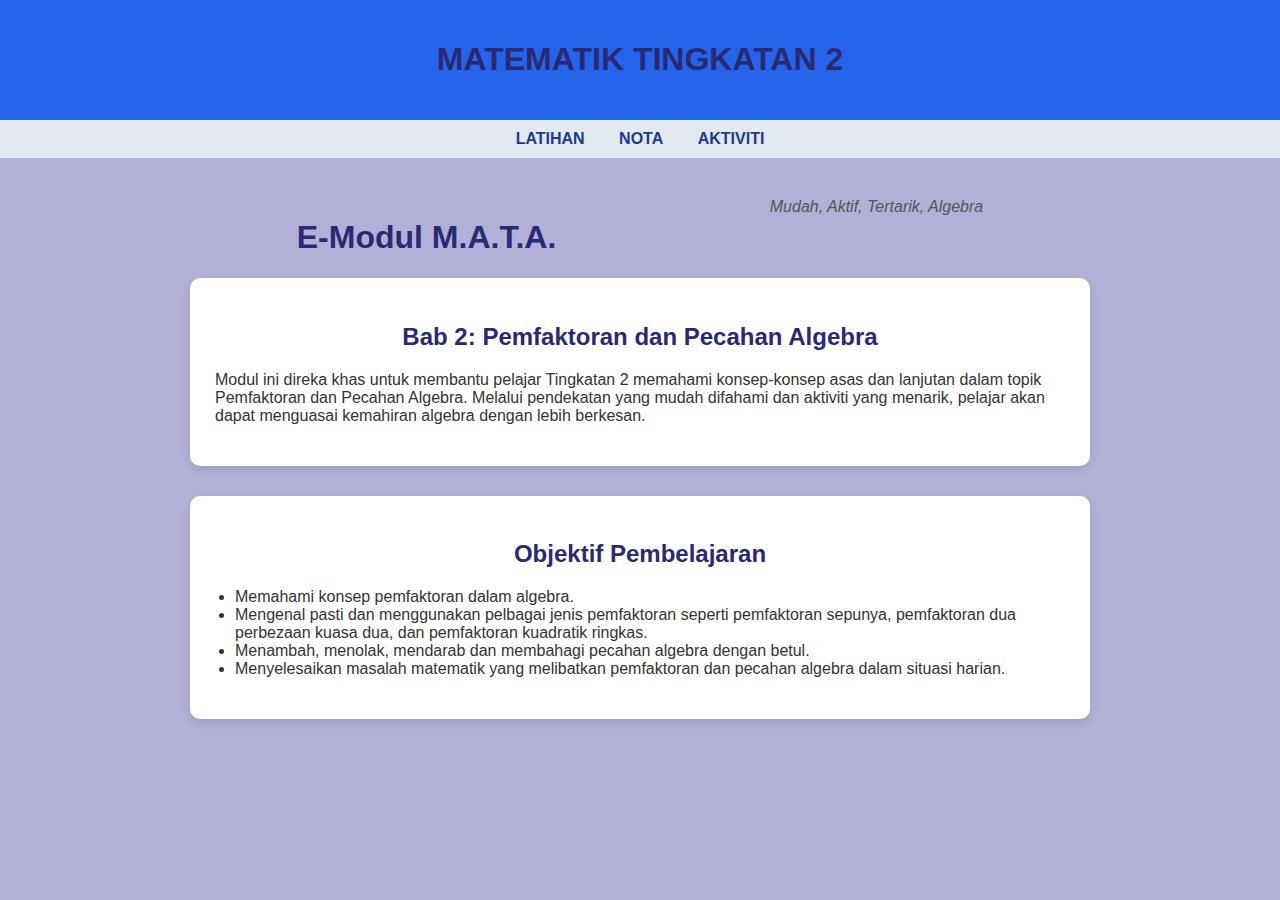
<file: index.html>
<!DOCTYPE html>
<html lang="ms">
  <head>
    <meta charset="UTF-8">
    <title>BAB 2: PEMFAKTORAN DAN PECAHAN ALGEBRA</title>
    <link rel="stylesheet" href="style.css">
  </head>
  <body>
    <header><h1>MATEMATIK TINGKATAN 2</h1></header>
    <nav>
      <a href="latihan.html">LATIHAN</a>
      <a href="nota.html">NOTA</a>
      <a href="aktiviti.html">AKTIVITI</a>
    </nav>
    <style>
      body {
        font-family: Arial, sans-serif;
        background-color: #f0f4f8;
        margin: 0;
        padding: 20px;
      }
  
      h2 {
        text-align: center;
        color: #1e3a8a;
      }
  
      .container {
        display: flex;
        justify-content: space-around;
        max-width: 1000px;
        margin: auto;
        flex-wrap: wrap;
      }
  
      .column {
        flex: 0 0 45%;
        background: #fff;
        padding: 20px;
        border-radius: 10px;
        box-shadow: 0 0 10px rgba(0,0,0,0.1);
        min-width: 300px;
      }
  
      .item {
        background: #c7d2fe;
        padding: 10px;
        margin: 10px 0;
        border-radius: 5px;
        cursor: grab;
      }
  
      .dropzone {
        background: #f1f5f9;
        padding: 20px;
        margin: 15px 0;
        border: 2px dashed #94a3b8;
        border-radius: 5px;
        min-height: 50px;
        transition: background-color 0.3s;
      }
  
      .correct {
        background-color: #d1fae5 !important;
      }
  
      .wrong {
        background-color: #fecaca !important;
      }
  
      .button {
        display: block;
        margin: 30px auto;
        padding: 10px 20px;
        font-size: 16px;
        background-color: #0856ff;
        color: white;
        border: none;
        border-radius: 6px;
        cursor: pointer;
      }
  
      .button:hover {
        background-color: #1e40af;
      }
    </style>
    </head>
    <body>
<head>
  <meta charset="UTF-8">
  <meta name="viewport" content="width=device-width, initial-scale=1.0">
  <title>E-Modul M.A.T.A. - Bab 2</title>
  <style>
    body {
      font-family: 'Segoe UI', sans-serif;
      background: #b1b1d8;
      color: #333;
      margin: 0;
      padding: 0;
    }
    .container {
      max-width: 900px;
      margin: auto;
      padding: 40px;
    }
    h1, h2 {
      text-align: center;
      color: #2a2a72;
    }
    .tagline {
      text-align: center;
      font-style: italic;
      color: #555;
      margin-bottom: 30px;
    }
    .section {
      background: #fff;
      padding: 25px;
      border-radius: 10px;
      box-shadow: 0 4px 8px rgba(0,0,0,0.1);
      margin-bottom: 30px;
    }
    ul {
      padding-left: 20px;
    }
  </style>
</head>
<body>

  <div class="container">
    <h1>E-Modul M.A.T.A.</h1>
    <div class="tagline">Mudah, Aktif, Tertarik, Algebra</div>

    <div class="section">
      <h2>Bab 2: Pemfaktoran dan Pecahan Algebra</h2>
      <p>
        Modul ini direka khas untuk membantu pelajar Tingkatan 2 memahami konsep-konsep asas dan lanjutan dalam topik Pemfaktoran dan Pecahan Algebra. Melalui pendekatan yang mudah difahami dan aktiviti yang menarik, pelajar akan dapat menguasai kemahiran algebra dengan lebih berkesan.
      </p>
    </div>

    <div class="section">
      <h2>Objektif Pembelajaran</h2>
      <ul>
        <li>Memahami konsep pemfaktoran dalam algebra.</li>
        <li>Mengenal pasti dan menggunakan pelbagai jenis pemfaktoran seperti pemfaktoran sepunya, pemfaktoran dua perbezaan kuasa dua, dan pemfaktoran kuadratik ringkas.</li>
        <li>Menambah, menolak, mendarab dan membahagi pecahan algebra dengan betul.</li>
        <li>Menyelesaikan masalah matematik yang melibatkan pemfaktoran dan pecahan algebra dalam situasi harian.</li>
      </ul>
    </div>
  </div>

</body>
</html>
</file>
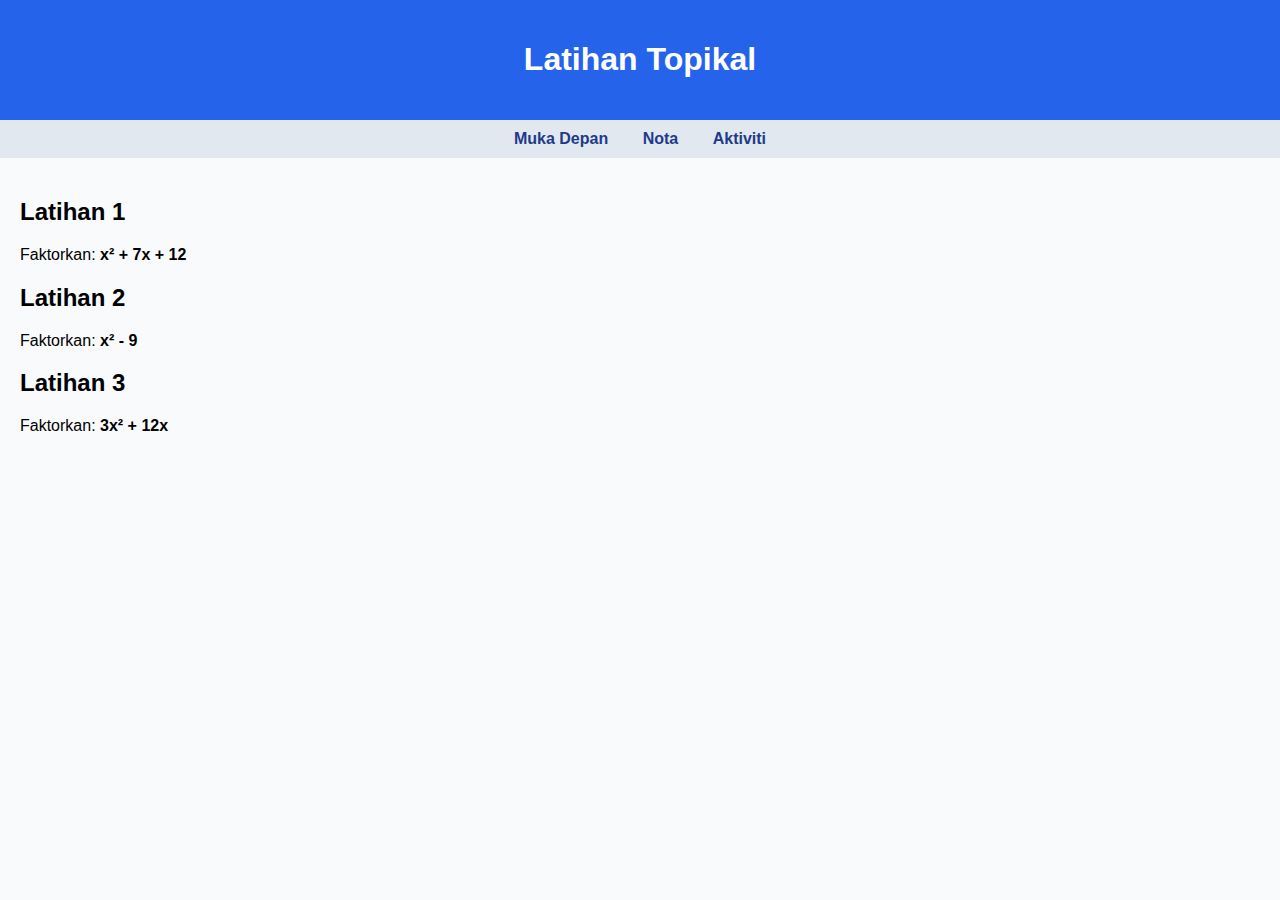
<file: latihan.html>
<!DOCTYPE html>
<html lang="ms">
<head>
  <meta charset="UTF-8">
  <title>Latihan Pemfaktoran</title>
  <link rel="stylesheet" href="style.css">
</head>
<body>
  <header><h1>Latihan Topikal</h1></header>
  <nav>
    <a href="index.html">Muka Depan</a>
    <a href="nota.html">Nota</a>
    <a href="aktiviti.html">Aktiviti</a>
  </nav>
  <main>
    <section>
      <h2>Latihan 1</h2>
      <p>Faktorkan: <strong>x² + 7x + 12</strong></p>
    </section>
    <section>
      <h2>Latihan 2</h2>
      <p>Faktorkan: <strong>x² - 9</strong></p>
    </section>
    <section>
      <h2>Latihan 3</h2>
      <p>Faktorkan: <strong>3x² + 12x</strong></p>
    </section>
  </main>
</body>
</html>
</file>
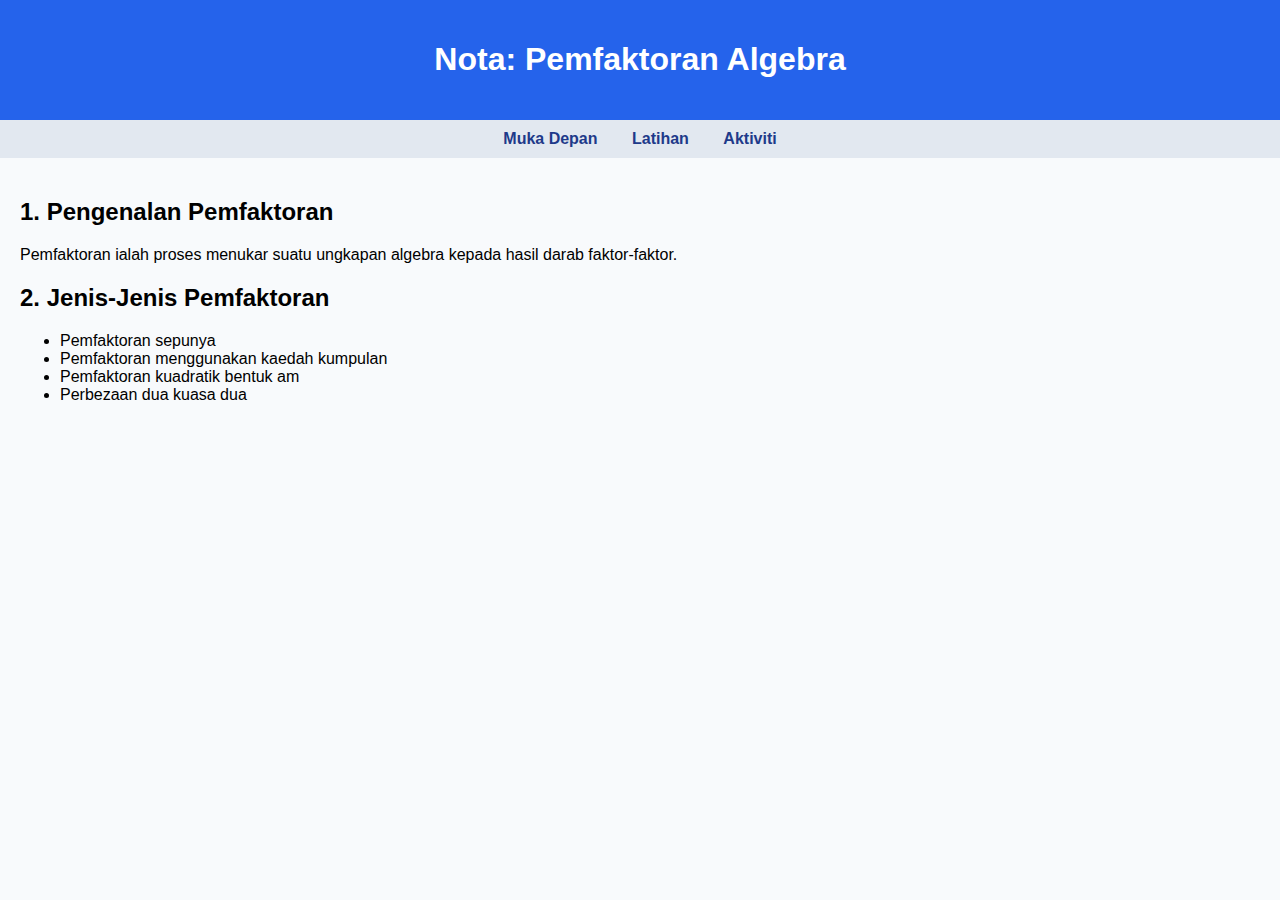
<file: nota.html>
<!DOCTYPE html>
<html lang="ms">
<head>
  <meta charset="UTF-8">
  <title>Nota Pemfaktoran</title>
  <link rel="stylesheet" href="style.css">
</head>
<body>
  <header><h1>Nota: Pemfaktoran Algebra</h1></header>
  <nav>
    <a href="index.html">Muka Depan</a>
    <a href="latihan.html">Latihan</a>
    <a href="aktiviti.html">Aktiviti</a>
  </nav>
  <main>
    <section>
      <h2>1. Pengenalan Pemfaktoran</h2>
      <p>Pemfaktoran ialah proses menukar suatu ungkapan algebra kepada hasil darab faktor-faktor.</p>
    </section>
    <section>
      <h2>2. Jenis-Jenis Pemfaktoran</h2>
      <ul>
        <li>Pemfaktoran sepunya</li>
        <li>Pemfaktoran menggunakan kaedah kumpulan</li>
        <li>Pemfaktoran kuadratik bentuk am</li>
        <li>Perbezaan dua kuasa dua</li>
      </ul>
    </section>
  </main>
</body>
</html>
</file>
<file: style.css>
body {
  font-family: 'Segoe UI', sans-serif;
  background-color: #f8fafc;
  margin: 0;
  padding: 0;
}

header {
  background-color: #2563eb;
  color: white;
  padding: 20px;
  text-align: center;
}

nav {
  background-color: #e2e8f0;
  padding: 10px;
  text-align: center;
}

nav a {
  margin: 0 15px;
  text-decoration: none;
  color: #1e3a8a;
  font-weight: bold;
}

main {
  padding: 20px;
}
</file>
